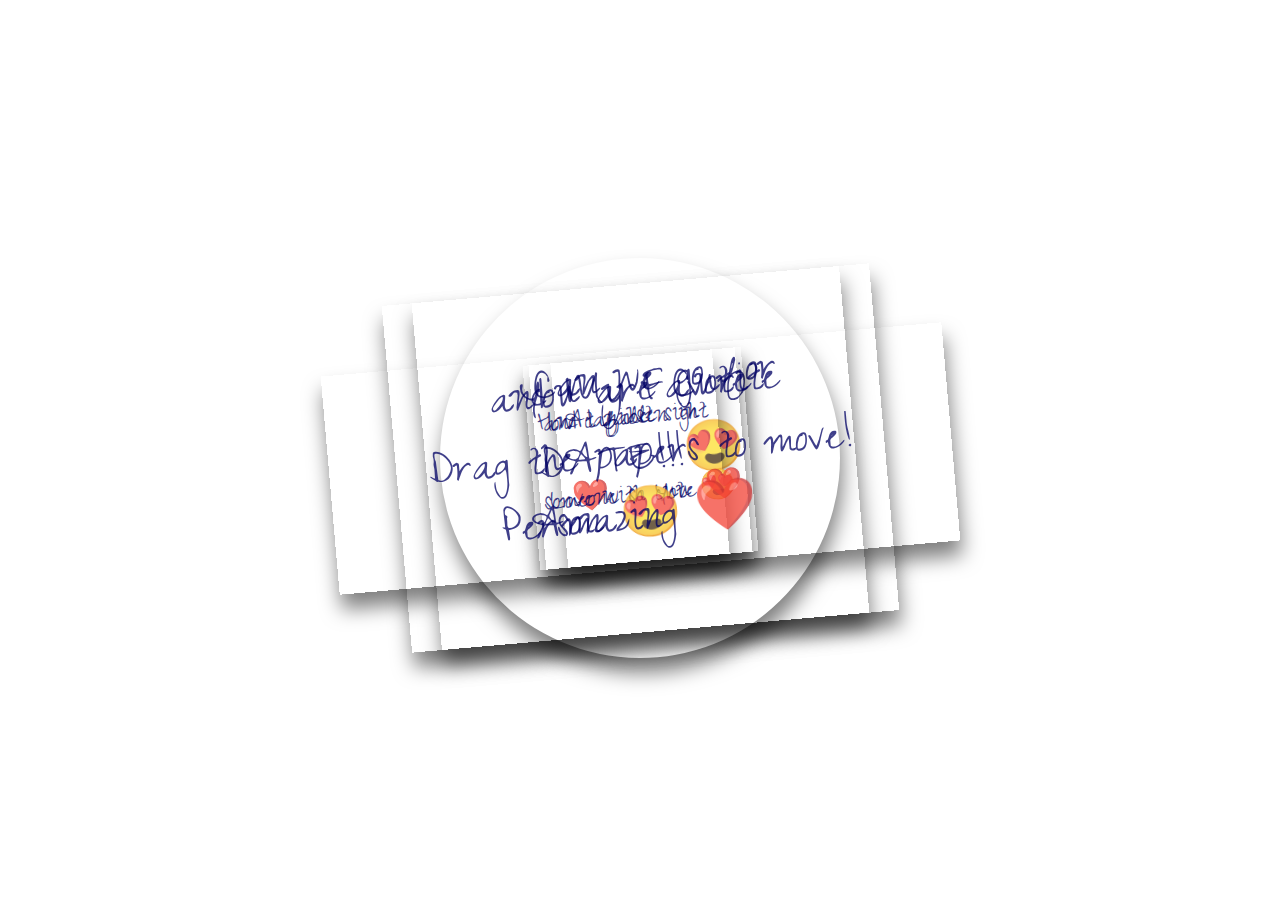
<file: index.html>
<!DOCTYPE html>
<html lang="en" >
<head>
  <meta charset="UTF-8">
  <title>For My Life ❤️</title>
  <link rel='stylesheet' href='https://fonts.googleapis.com/css2?family=Short+Stack&amp;family=Homemade+Apple&amp;display=swap'><link rel="stylesheet" href="./styl.css">

</head>
<body>
<!-- partial:index.partial.html -->
<!-- A pen by Developer Rahul  -->

   <div class="paper heart">
    <br><br>
  <p>Can we go for DATE!!!😍</p>
</div>

<div class="paper image">
  <p>At first sight</p>
  <p>❤️</p>
  </div>

  <div class="paper image">
  <p> and I fallen in</p>
    <p>Love with You 😍 </p>
   </div>

<div class="paper image">
  <p>How can be </p>
   <p> someone so cute ❤️ </p>

  </div>



<div class="paper red">
<p class="p1"> and My Favorite</p>
<p class="p2">Person 😍</p>
</div>

<div class="paper">
<p class="p1">You are Cute </p>
  <p class="p1">Amazing <span style="color: red !important;">❤️</span></p>
</div>

<div class="paper">
<p class="p1">Drag the papers to move!</p>
</div>
<!-- partial -->
<script src="./scrip.js"></script>
<style type="text/css">
  @media(max-width: 1024px){
    <script src="./mobile.js"></script>
  }
</style>
  

</body>
</html>
</file>
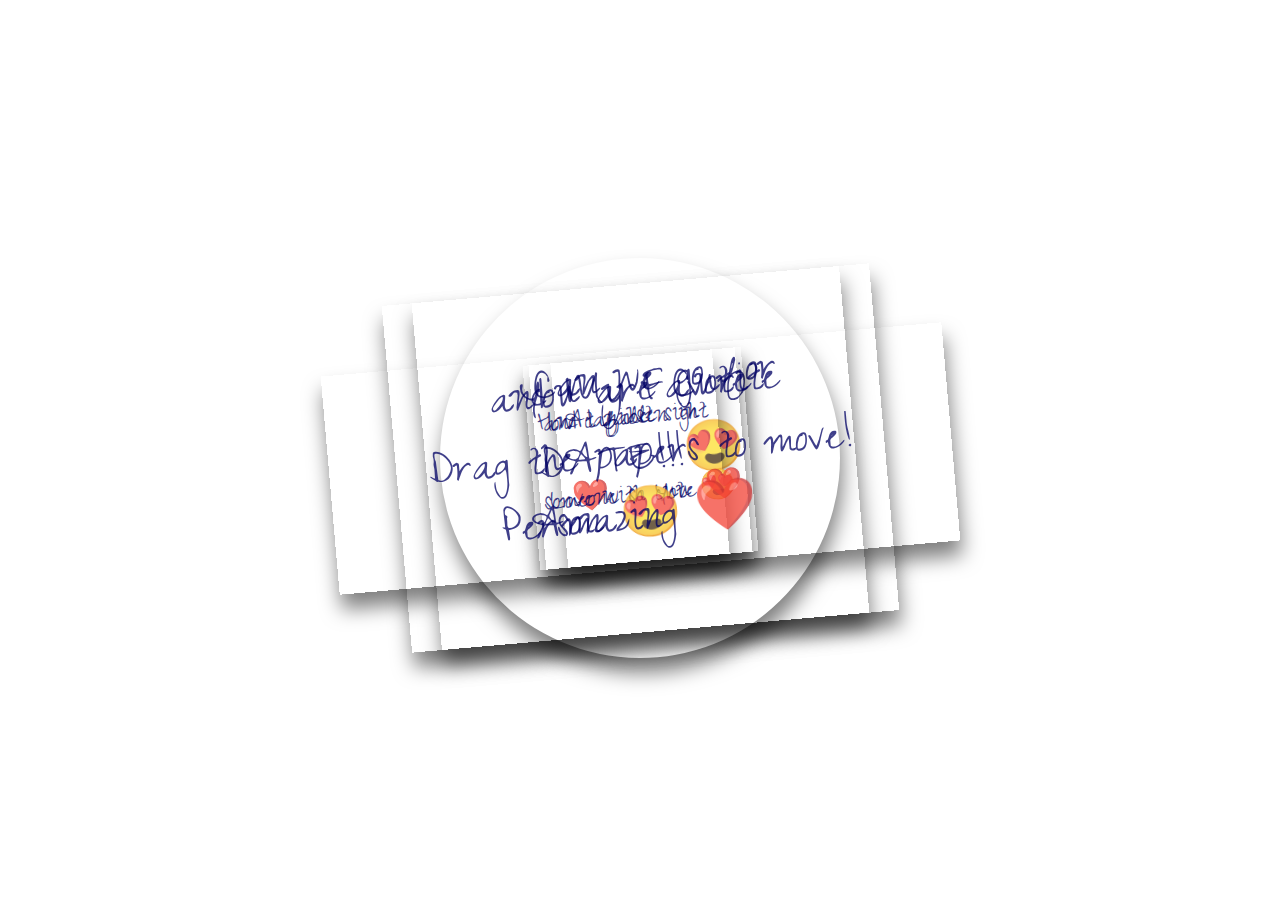
<file: yup.html>
<!DOCTYPE html>
<html lang="en" >
<head>
  <meta charset="UTF-8">
  <title>For My Life ❤️</title>
  <link rel='stylesheet' href='https://fonts.googleapis.com/css2?family=Short+Stack&amp;family=Homemade+Apple&amp;display=swap'><link rel="stylesheet" href="./styl.css">

</head>
<body>
<!-- partial:index.partial.html -->
<!-- A pen by Developer Rahul  -->

   <div class="paper heart">
    <br><br>
  <p>Can we go for DATE!!!😍</p>
</div>

<div class="paper image">
  <p>At first sight</p>
  <p>❤️</p>
  </div>

  <div class="paper image">
  <p> and I fallen in</p>
    <p>Love with You 😍 </p>
   </div>

<div class="paper image">
  <p>How can be </p>
   <p> someone so cute ❤️ </p>

  </div>



<div class="paper red">
<p class="p1"> and My Favorite</p>
<p class="p2">Person 😍</p>
</div>

<div class="paper">
<p class="p1">You are Cute </p>
  <p class="p1">Amazing <span style="color: red !important;">❤️</span></p>
</div>

<div class="paper">
<p class="p1">Drag the papers to move!</p>
</div>
<!-- partial -->
  <script  src="./scrip.js"></script>

</body>
</html>
</file>
<file: styl.css>
@import url('https://fonts.googleapis.com/css2?family=Zeyada&display=swap');




body {
  height: 100vh;
  display: flex;
  align-items: center;
  justify-content: center;

  background-size: 1000px;
  background-image: url("https://www.psdgraphics.com/wp-content/uploads/2022/01/white-math-paper-texture.jpg");
  background-position: center center;
}

.paper {
  background-image: url("https://i0.wp.com/textures.world/wp-content/uploads/2018/10/2-Millimeter-Paper-Background-copy.jpg?ssl=1");
  background-size: 500px;
  background-position: center center;
  padding: 20px 100px;
/*  min-width: 800px; */
  
  transform: rotateZ(-5deg);
  box-shadow: 1px 15px 20px 0px rgba(0,0,0,0.5);
  
  position: absolute;
}

.paper.heart {
  position: relative;
  width: 400px;
  height: 400px;
  padding: 0;
  border-radius: 50%;
}
.paper.heart p{
  margin-left: 25%;
}

.paper.image {
  padding: 10px;
}
.paper.image p {
  font-size: 30px;
}

img {
  max-height: 200px;
  width: 100%;
  user-select: none;
}

.paper.heart::after {
  content: "";
  background-image: url('https://cdn.pixabay.com/photo/2016/03/31/19/25/cartoon-1294994__340.png');
  width: 100%;
  height: 100%;
  position: absolute;
  top: 0;
  left: 0;
  background-size: 150px;
  background-position: center center;
  background-repeat: no-repeat;
  opacity: 0.6;
}

p {
  font-family: 'Zeyada';
  font-size: 50px;
  color: rgb(0,0,100);
  opacity: 0.75;
  user-select: none;
  
  // filter: drop-shadow(2px 1.5px 1px rgba(0,0,105,0.9));
}
</file>
